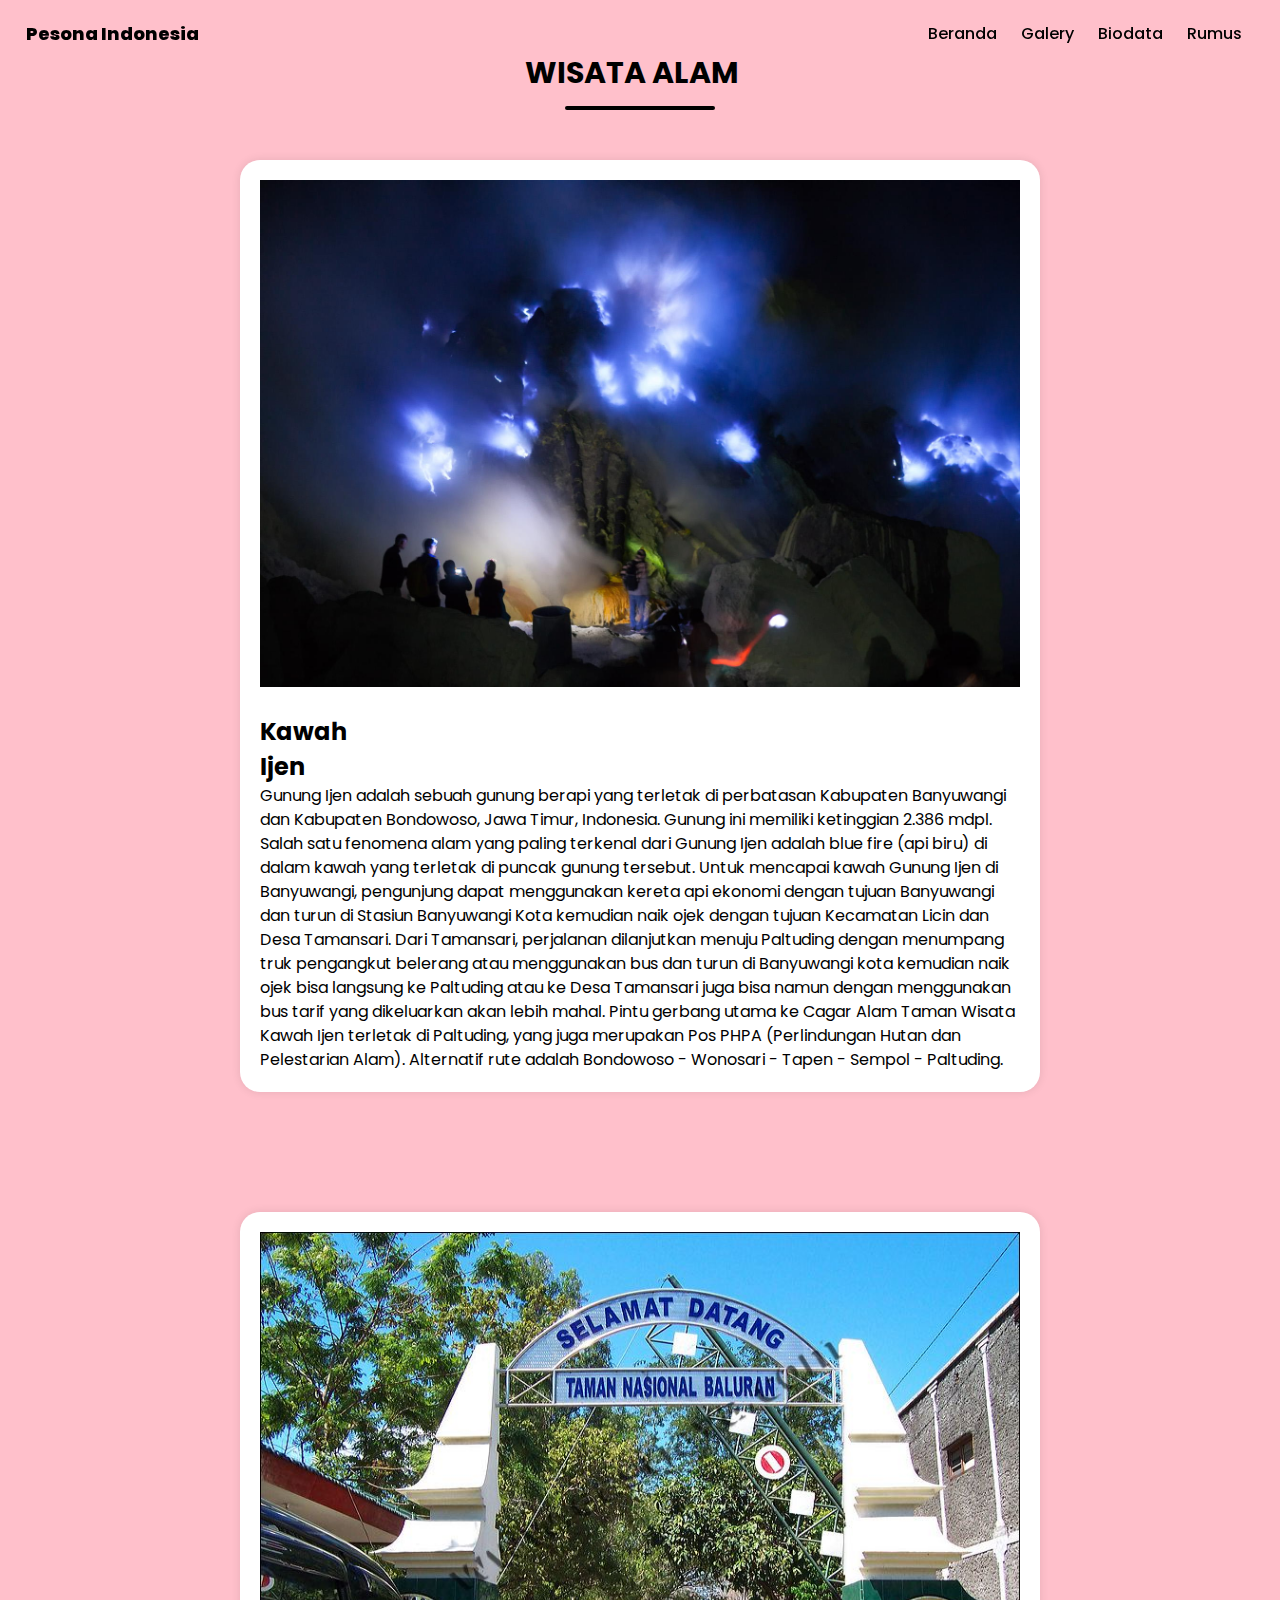
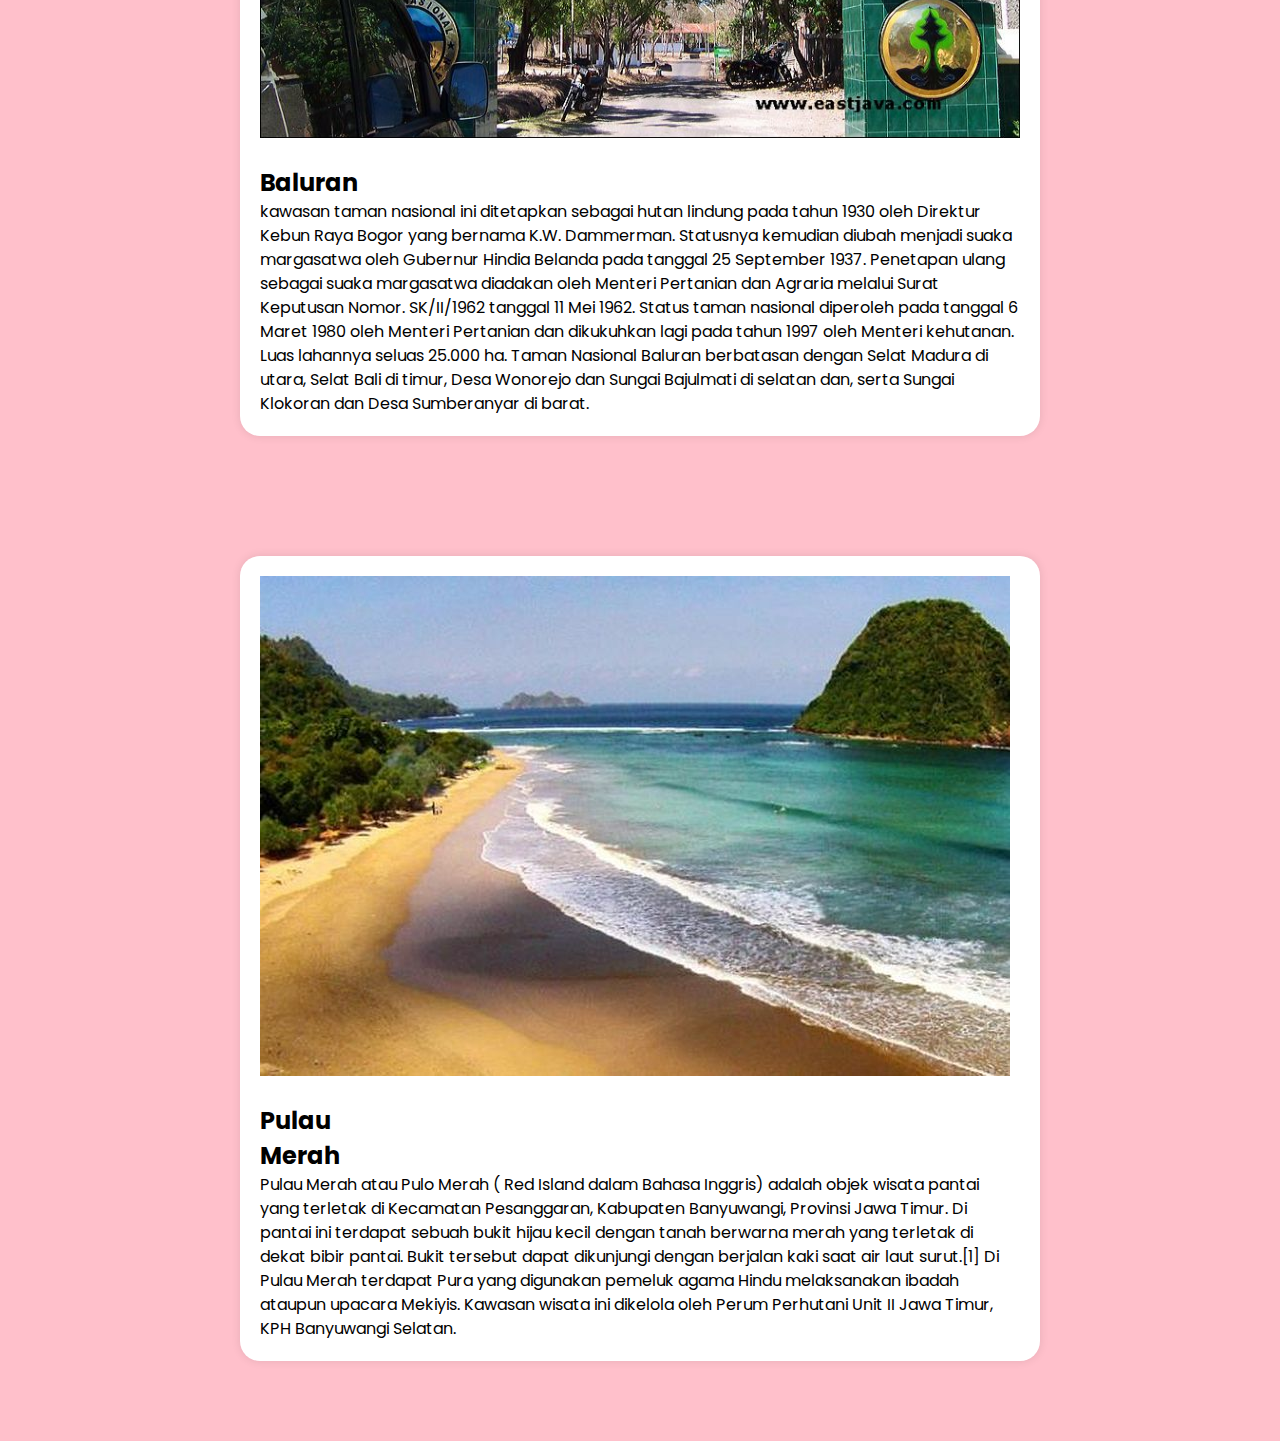
<file: index.html>
<!DOCTYPE html>
<html lang="en">
  <head>
    <meta charset="UTF-8" />
    <meta name="viewport" content="width=device-width, initial-scale=1.0" />
    <title>Pesona Indonesia</title>
    <link rel="stylesheet" href="style.css" />
  </head>

  <body>
    <section>
      <header class="header" id="header">
        <a href="#" class="logo">
          <span>Pesona Indonesia</span>
        </a>
        <nav>
          <ul class="navbar">
            <li><a href="index.html">Beranda</a></li>
            <li><a href="galery.html">Galery</a></li>
            <li><a href="bio.html">Biodata</a></li>
			 <li><a href="Rumus Bamgun.html">Rumus</a></li>
          </ul>
        </nav>
      </header>
    </section>

    <section class="content">
      <div class="heading">
        <span>WISATA ALAM</span>
        <div class="line"></div>
      </div>
      <div class="row">
        <article>
          <img src="galeri/kawah ijen.jpg" alt="Deskripsi Gambar" />
          <h2>Kawah Ijen</h2>
          <p>
            Gunung Ijen adalah sebuah gunung berapi yang terletak di perbatasan
            Kabupaten Banyuwangi dan Kabupaten Bondowoso, Jawa Timur, Indonesia.
            Gunung ini memiliki ketinggian 2.386 mdpl. Salah satu fenomena alam
            yang paling terkenal dari Gunung Ijen adalah blue fire (api biru) di
            dalam kawah yang terletak di puncak gunung tersebut. Untuk mencapai
            kawah Gunung Ijen di Banyuwangi, pengunjung dapat menggunakan kereta
            api ekonomi dengan tujuan Banyuwangi dan turun di Stasiun Banyuwangi
            Kota kemudian naik ojek dengan tujuan Kecamatan Licin dan Desa
            Tamansari. Dari Tamansari, perjalanan dilanjutkan menuju Paltuding
            dengan menumpang truk pengangkut belerang atau menggunakan bus dan
            turun di Banyuwangi kota kemudian naik ojek bisa langsung ke
            Paltuding atau ke Desa Tamansari juga bisa namun dengan menggunakan
            bus tarif yang dikeluarkan akan lebih mahal. Pintu gerbang utama ke
            Cagar Alam Taman Wisata Kawah Ijen terletak di Paltuding, yang juga
            merupakan Pos PHPA (Perlindungan Hutan dan Pelestarian Alam).
            Alternatif rute adalah Bondowoso - Wonosari - Tapen - Sempol -
            Paltuding.
          </p>
        </article>
      </div>
      <div class="row">
        <article>
          <img src="galeri/baluran1.jpg" alt="Deskripsi Gambar" />
          <h2>Baluran</h2>
          <p>
            kawasan taman nasional ini ditetapkan sebagai hutan lindung pada
            tahun 1930 oleh Direktur Kebun Raya Bogor yang bernama K.W.
            Dammerman. Statusnya kemudian diubah menjadi suaka margasatwa oleh
            Gubernur Hindia Belanda pada tanggal 25 September 1937. Penetapan
            ulang sebagai suaka margasatwa diadakan oleh Menteri Pertanian dan
            Agraria melalui Surat Keputusan Nomor. SK/II/1962 tanggal 11 Mei
            1962. Status taman nasional diperoleh pada tanggal 6 Maret 1980 oleh
            Menteri Pertanian dan dikukuhkan lagi pada tahun 1997 oleh Menteri
            kehutanan. Luas lahannya seluas 25.000 ha. Taman Nasional Baluran
            berbatasan dengan Selat Madura di utara, Selat Bali di timur, Desa
            Wonorejo dan Sungai Bajulmati di selatan dan, serta Sungai Klokoran
            dan Desa Sumberanyar di barat.
          </p>
        </article>
      </div>
      <div class="row">
        <article>
          <img src="galeri/pulaumerah.jpg" alt="Deskripsi Gambar" />
          <h2>Pulau Merah</h2>
          <p>
            Pulau Merah atau Pulo Merah ( Red Island dalam Bahasa Inggris)
            adalah objek wisata pantai yang terletak di Kecamatan Pesanggaran,
            Kabupaten Banyuwangi, Provinsi Jawa Timur. Di pantai ini terdapat
            sebuah bukit hijau kecil dengan tanah berwarna merah yang terletak
            di dekat bibir pantai. Bukit tersebut dapat dikunjungi dengan
            berjalan kaki saat air laut surut.[1] Di Pulau Merah terdapat Pura
            yang digunakan pemeluk agama Hindu melaksanakan ibadah ataupun
            upacara Mekiyis. Kawasan wisata ini dikelola oleh Perum Perhutani
            Unit II Jawa Timur, KPH Banyuwangi Selatan.
          </p>
        </article>
      </div>
    </section>

    <script>
      let prevScrollPos = window.pageYOffset;

      window.onscroll = function() {
          let currentScrollPos = window.pageYOffset;

          if (prevScrollPos > currentScrollPos) {
              document.getElementById("header").style.top = "0";
          } else {
              document.getElementById("header").style.top = "-100px";
          }

          prevScrollPos = currentScrollPos;
      };
    </script>
  </body>
</html>
</file>
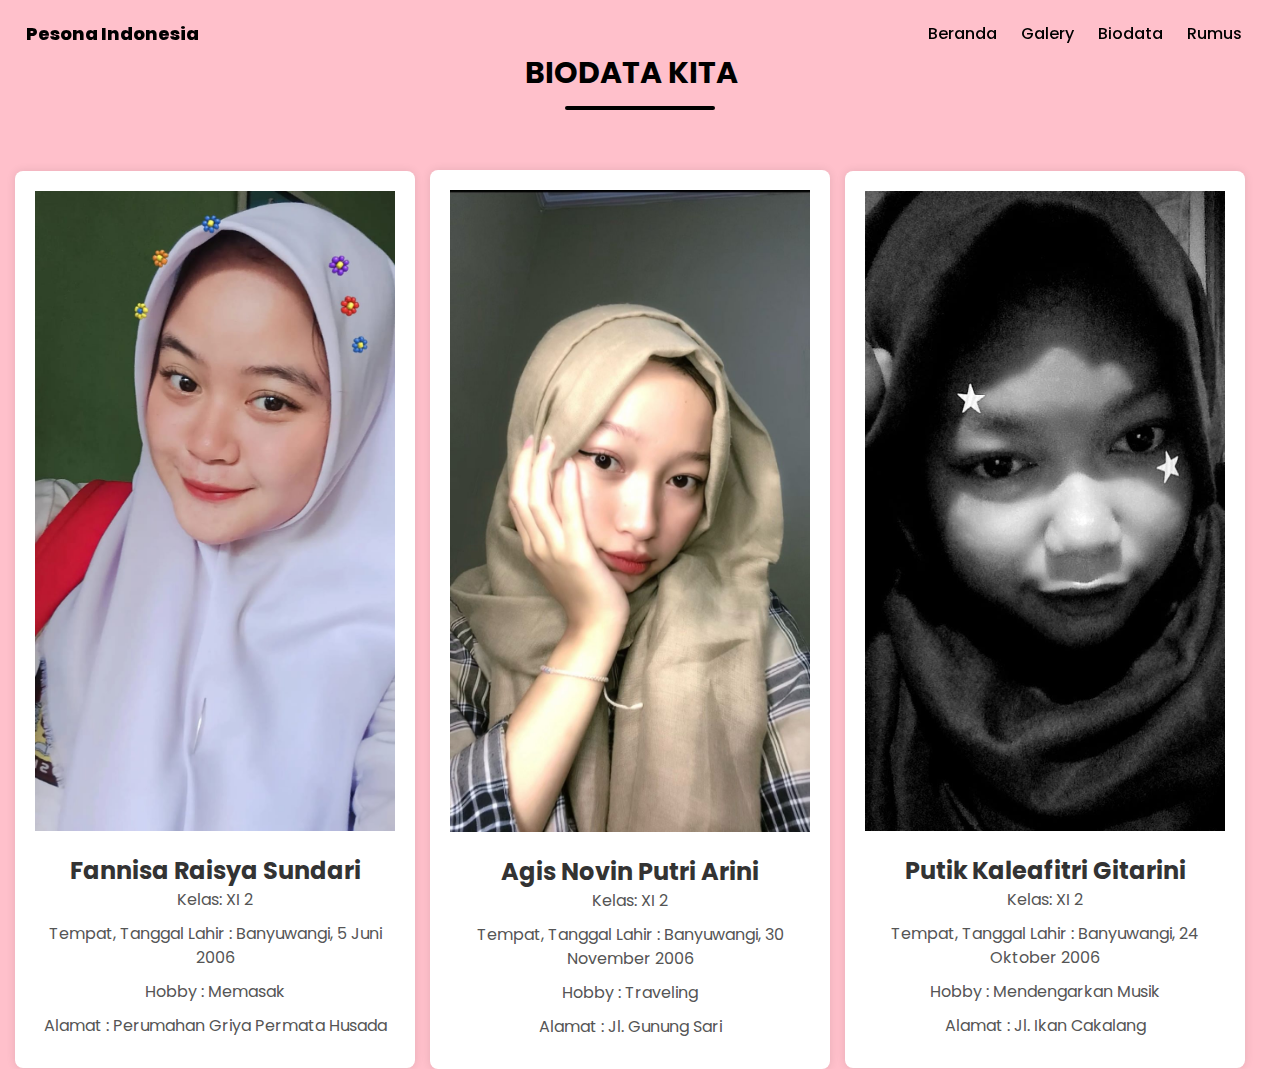
<file: bio.html>
<!DOCTYPE html>
<html lang="en">
  <head>
    <meta charset="UTF-8" />
    <meta name="viewport" content="width=device-width, initial-scale=1.0" />
    <title>Pesona Indonesia</title>
    <link rel="stylesheet" href="style.css" />
  </head>
  <body>
    <section>
      <header class="header" id="header">
        <a href="#" class="logo">
          <span>Pesona Indonesia</span>
        </a>
        <nav>
          <ul class="navbar">
            <li><a href="index.html">Beranda</a></li>
            <li><a href="galery.html">Galery</a></li>
            <li><a href="bio.html">Biodata</a></li>
			<li><a href="Rumus bamgun.html">Rumus</a></li>
          </ul>
        </nav>
      </header>
    </section>

    <section class="bio">
      <div class="heading">
        <span class="bio">BIODATA KITA</span>
        <div class="line"></div>
      </div>

      <div class="member">
        <div class="card">
            <img src="galeri/fannisa.jpg" alt="Foto Profil" />
            <div class="info">
              <h2>Fannisa Raisya Sundari</h2>
              <p>Kelas: XI 2</p>
              <p>Tempat, Tanggal Lahir : Banyuwangi, 5 Juni 2006</p>
              <p>Hobby : Memasak</p>
              <p>Alamat : Perumahan Griya Permata Husada</p>
            </div>
          </div>
          <div class="card">
            <img src="galeri/novin.jpg" alt="Foto Profil" />
            <div class="info">
              <h2>Agis Novin Putri Arini</h2>
              <p>Kelas: XI 2</p>
              <p>Tempat, Tanggal Lahir : Banyuwangi, 30 November 2006</p>
              <p>Hobby : Traveling</p>
              <p>Alamat : Jl. Gunung Sari</p>
            </div>
          </div>
          <div class="card">
            <img src="galeri/putik.jpg" alt="Foto Profil" />
            <div class="info">
              <h2>Putik Kaleafitri Gitarini</h2>
              <p>Kelas: XI 2</p>
              <p>Tempat, Tanggal Lahir : Banyuwangi, 24 Oktober 2006</p>
              <p>Hobby : Mendengarkan Musik</p>
              <p>Alamat : Jl. Ikan Cakalang</p>
            </div>
          </div>
      </div>
    </section>

    <script>
      let prevScrollPos = window.pageYOffset;

      window.onscroll = function() {
          let currentScrollPos = window.pageYOffset;

          if (prevScrollPos > currentScrollPos) {
              document.getElementById("header").style.top = "0";
          } else {
              document.getElementById("header").style.top = "-100px";
          }

          prevScrollPos = currentScrollPos;
      };
    </script>
  </body>
</html>
</file>
<file: style.css>
@import url("https://fonts.googleapis.com/css?family=Poppins:200,300,400,500,600,700,800,900&display=swap");

* {
  margin: 0;
  padding: 0;
  outline: none;
  border: none;
  scroll-behavior: smooth;
  box-sizing: border-box;
  font-family: "Poppins", sans-serif;
  text-decoration: none;
  list-style: none;
}

body {
  min-height: 100vh;
  background: pink;
  color: black;
}

/* NAVBAR */
header {
  position: fixed;
  width: 100%;
  top: 0;
  right: 0;
  z-index: 1000;
  display: flex;
  align-items: center;
  justify-content: space-between;
  background: transparent;
  padding: 20px 2%;
  transition: all 0.5s ease;
}

.logo {
  font-size: large;
  font-weight: 800;
  color: black;
  transition: transform 0.5s ease-in-out;
}

.logo:hover {
  transform: scale(1.2);
}

nav {
  display: flex;
  align-items: center;
}

.navbar {
  display: flex;
  align-items: end;
}

.navbar a {
  color: black;
  font-size: 16px;
  font-weight: 500;
  padding: 5px 0;
  margin: 0px 12px;
  transition: all 0.5s ease;
}

.navbar a:hover {
  color: white;
}

.content  {
  position: relative;
  width: 100%;
  margin-top: 50px;
  justify-content: space-between;
  align-items: center;
}

.heading span {
  font-size: 30px;
  font-weight: bold;
  color: black;
  margin-left: 525px;
}

.line {
  width: 150px;
  height: 4px;
  background: #000000;
  margin: 10px auto;
  border-radius: 5px;
}

.row {
  display: flex;
  align-items: center;
  width: 100%;
  justify-content: space-between;
  position: relative;
  max-width: 100%;
  padding: 20px 2%;
  margin-bottom: 40px;
}

.row h2 {
  margin-right: 1050px;
}

p {
  line-height: 1.5;
}

img {
  max-width: 100%;
  height: auto;
  margin-bottom: 20px;
}


article {
  max-width: 800px;
  margin: 20px auto;
  background-color: #fff;
  padding: 20px;
  border-radius: 20px;
  box-shadow: 0 0 10px rgba(0, 0, 0, 0.1);
}

/* BIO */
.bio {
  margin-top: 50px;
}

.member {
  align-items: center;
  display: flex;
}

.card {
  margin-top: 50px;
  background-color: #fff;
  box-shadow: 0 0 10px rgba(0, 0, 0, 0.1);
  width: 400px;
  text-align: center;
  padding: 20px;
  margin-left: 15px;
  border-radius: 8px;
}

.card img {
  width: 100%;
  margin-bottom: 15px;
}

.card h2 {
  color: #333;
}

.card p {
  color: #555;
  margin-bottom: 10px;
}

/* Galery */
.album {
  margin-top: 50px;
}

.vid {
  align-items: center;
  display: block;
  position: relative;
}

.vid h1 {
  margin-left: 130px;
  margin-bottom: 10px;
  margin-top: 30px;
}

video {
  margin-left: 130px;
  width: 100%; 
  max-width: 1000px; 
  height: auto;
  border: 2px solid #ddd;
  border-radius: 8px;
  box-shadow: 0 0 10px black;
  cursor: pointer;
}

.song {
  align-items: center;
  display: block;
  position: relative;
}

.song h1 {
  margin-top: 60px;
  margin-left: 130px;
  margin-bottom: 5px;
}

audio {
  margin-left: 130px;
  width: 100%;
  max-width: 1000px;
  border-radius: 5px;
  box-shadow: 0 0 8px transparent;
}
</file>
